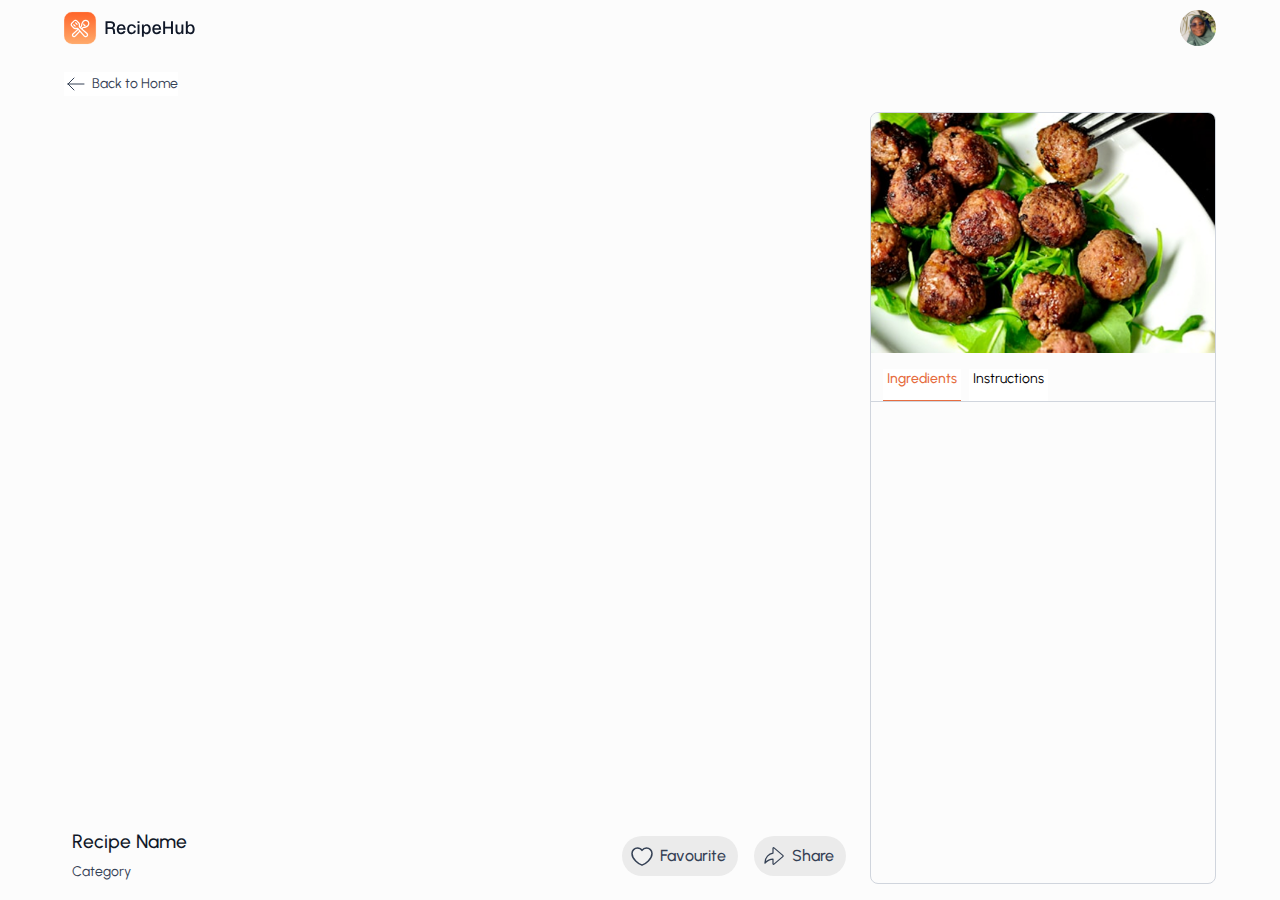
<file: details.html>
<!DOCTYPE html>
<html lang="en">
<head>
  <meta charset="UTF-8">
  <meta name="viewport" content="width=device-width, initial-scale=1.0">
  <title>Recipe Details</title>
  <link rel="stylesheet" href="global.css">
  <link rel="stylesheet" href="details.css">
</head>
<body>
  <main class="container">
    <div class="nav-container">
      <div class="logo">
        <img src="/Assets/Logo wrap.svg" alt="Logo">
      </div>

      <div class="nav-links">
        <a class="link active" href="">Explore</a>
        <a class="link" href="">Favourites</a>
      </div>
      
      <div class="avatar">
        <img src="/Assets/Shakirat.jpg" alt="Shakirat">
      </div>
    </div>

    <div class="details-section">
      <button class="back" id="back-to-home">
        <svg class="icon-back" width="24" height="24" viewBox="0 0 24 24" fill="none" xmlns="http://www.w3.org/2000/svg">
          <g id="arrow-narrow-left">
          <path id="Icon" d="M20 12H4M4 12L10 18M4 12L10 6" stroke="currenColor" stroke-linecap="round" stroke-linejoin="round"/>
          </g>
          </svg>
          
        <p class="back-text">Back to Home</p>
        </button>
      
      <div class="details-container">
        <div class="video-container">
          <div class="video" id="video">

          </div>

          <div class="recipe-information">
            <div class="name-and-category">
              <h3 class="recipes-name" id="recipes-name">Recipe Name</h3>
              <p class="recipes-category" id="category">Category</p>
            </div>

            <div class="action-elements">
              <button class="sec-button">
                <svg  class="like-icon" width="24" height="24" viewBox="0 0 24 24" fill="none" xmlns="http://www.w3.org/2000/svg">
                  <path d="M7.5 4C4.4625 4 2 6.4625 2 9.5C2 15 8.5 20 12 21.163C15.5 20 22 15 22 9.5C22 6.4625 19.5375 4 16.5 4C14.64 4 12.995 4.9235 12 6.337C11.4928 5.61469 10.819 5.0252 10.0357 4.61841C9.25238 4.21162 8.38263 3.9995 7.5 4Z" fill="white" fill-opacity="0.3" stroke="currenColor" stroke-width="1.5" stroke-linecap="round" stroke-linejoin="round"/>
                </svg>
                <span>Favourite</span>
              </button>
              <button class="sec-button">
                <svg class="share-icon" width="20" height="20" viewBox="0 0 20 20" fill="none" xmlns="http://www.w3.org/2000/svg">
                  <g id="share-06">
                  <path id="Icon" d="M17.3261 10.5062C17.5296 10.3318 17.6313 10.2446 17.6686 10.1409C17.7013 10.0498 17.7013 9.9502 17.6686 9.85914C17.6313 9.75539 17.5296 9.6682 17.3261 9.49383L10.2672 3.44331C9.917 3.14315 9.74191 2.99306 9.59367 2.98939C9.46483 2.98619 9.34177 3.04279 9.26035 3.14269C9.16667 3.25764 9.16667 3.48825 9.16667 3.94948V7.52886C7.38777 7.84007 5.75966 8.74146 4.54976 10.0949C3.23069 11.5704 2.50103 13.48 2.5 15.4591V15.9691C3.37445 14.9157 4.46626 14.0638 5.70063 13.4716C6.78891 12.9495 7.96535 12.6403 9.16667 12.5588V16.0505C9.16667 16.5117 9.16667 16.7424 9.26035 16.8573C9.34177 16.9572 9.46483 17.0138 9.59367 17.0106C9.74191 17.0069 9.917 16.8569 10.2672 16.5567L17.3261 10.5062Z" stroke="currenColor" stroke-linecap="round" stroke-linejoin="round"/>
                  </g>
                </svg>
                <span>Share</span>
              </button>
            </div>
          </div>
        </div>

        <div class="ing-and-instruc">
            <img class="recip-image" id="recip-image" src="/Assets/Recipe-Image.png" alt="">

          <div class="tabs-and-details">
            <div class="tabs">
              <button class="tab-button active">Ingredients</button>

              <button class="tab-button">Instructions</button>
            </div>

            <div id="ingredients" class="tab-content active">
              <!-- <ul>
                <li>2 cups of flour</li>
                <li>1 tablespoon of salt</li>
                <li>1/2 cup of tomato sauce</li>
              </ul> -->
            </div>

            <div id="Instructions" class="tab-content">
              <!-- <ol>
                <li>Mix the dough and let it rest for 30 minutes.</li>
                <li>Preheat the oven to 220°C.</li>
                <li>Spread tomato sauce and bake for 15 minutes</li>
              </0l> -->
            </div>
          </div>
        </div>
      </div>
    </div>
   
  </main>

 
  <script type="module" src="./js/app.js"></script>
  <script src="./js/details.js"></script>
</body>
</html>
</file>
<file: global.css>
@import url('https://fonts.googleapis.com/css2?family=Urbanist:ital,wght@0,100..900;1,100..900&display=swap');

*{
  margin: 0;
  padding: 0;
  box-sizing: border-box;
  font-family: "Urbanist", sans-serif;
}

:root {
  /* Colours */
  --primary-color: #E66D40;
  --button-hover: #FF895C;
  --white: #FFFFFF;
  --bg-color: #FCFCFC;
  --text-primary: #101828;
  --text-secondary: #344054;
  --text-tertiary: #667085;
  --orange-white: #FFF5E5;

  /* Font size */
  --h1: 2rem;
  --h1-sm: 1.2rem;
  --body-text-md: 1rem;
  --input-text: 0.875rem;
  --body-text-sm: 0.75rem;
  --caption: 0.75rem;

  /* Line height */
  --h1-lh: 2.5rem;
  --h1-sm-lh: 1.75rem;
  --body-text-md-lh: 1.5rem;
  --body-text-sm-lh: 1rem;
  --caption-lh: 1rem;

  /* Font weight */
  --bold: 700;
  --semibold: 600;
  --medium: 500;
  --regular: 400;
}

.container {
  width: 100%;
  height: 100vh;
  display: flex;
  flex-direction: column;
  justify-content: flex-start;
  align-items: center;
  background-color: var(--bg-color);
  overflow: hidden;
}

.nav-container {
  width: 100%;
  max-width: 1440px;
  display: flex;
  height: 3.5rem;
  padding: 0.75rem 4rem;
  justify-content: space-between;
  align-items: center;
  background-color: var(--bg-color);
}

.logo {
  display: flex;
  align-items: center;
  justify-content: center;
}

.avatar {
  width: fit-content;
  height: auto;
  display: flex;
  align-items: center;
  justify-content: center;
}

.avatar img {
  width: 2.25rem;
  height: 2.25rem;
  object-fit: cover;
  border-radius: 100%;
}

.nav-links {
  display: flex;
  align-items: center;
  gap: 1.5rem;
  display: none;
}

.link {
  font-size: var(--body-text-sm);
  line-height: var(--body-text-sm-lh);
  font-weight: var(--medium);
  color: var(--text-secondary);
  text-decoration: none;
}

.active-link {
  color: var(--primary-color);
}

.link:hover {
  color: var(--primary-color);
}

.link:active {
  color: var(--primary-color);
}


/* Tablet View */
@media screen and (max-width: 70rem) {
  .nav-container {
    width: 100%;
    max-width: 1440px;
    display: flex;
    height: 3.5rem;
    padding: 0.75rem 2rem;
    justify-content: space-between;
    align-items: center;
    background-color: var(--bg-color);
  }

}

/* Mobile View */
@media screen and (max-width: 35rem) {
  .nav-container {
    width: 100%;
    max-width: 1440px;
    display: flex;
    height: 3.5rem;
    padding: 0.75rem 1rem;
    justify-content: space-between;
    align-items: center;
    background-color: var(--bg-color);
  }
}
</file>
<file: details.css>
html, body {
  margin: 0;
  padding: 0;
  height: 100%;
  min-height: 100vh;
}

body {
  overflow-x: hidden;
}

.container {
  min-height: 100vh;
  width: 100%;
  display: flex;
  flex-direction: column;
}

.details-section {
  width: 100%;
  max-width: 1440px;
  flex: 1;
  min-height: calc(100vh - 64px); 
  display: flex;
  flex-direction: column;
  padding: 1rem 4rem;
  align-items: flex-start;
  row-gap: 1rem;
  margin: 0 auto;
}

.back {
  display: flex;
  flex-direction: row;
  justify-content: flex-start;
  align-items: center;
  column-gap: 0.25rem;
  background-color: white;
  cursor: pointer;
  font-size: var(--input-text);
  color: var(--text-secondary);
  line-height: var(--body-text-sm-lh);
  font-weight: var(--regular);
  border: none;
  padding: 0;
}

.back:hover {
  color: var(--primary-color);
}

.back:hover .icon-back {
  stroke: var(--primary-color);
}

.icon-back {
  stroke: var(--text-secondary);
}

.details-container {
  width: 100%;
  flex: 1;
  display: flex;
  flex-direction: row;
  align-items: flex-start;
  column-gap: 1rem;
}

.video-container {
  width: calc( (100% - 1rem) - 30% );
  height: 100%;
  display: flex;
  flex-direction: column;
  gap: 1rem;
}

.video {
  width: 100%;
  flex: 1;
  position: relative;
  overflow: hidden;
  border-radius: 12px;
}

.video-container iframe {
  position: absolute;
  top: 0;
  left: 0;
  width: 100%;
  height: 100%;
  border: none;
  border-radius: 12px;
}

.recipe-information {
  display: flex;
  justify-content: space-between;
  align-items: center;
  align-self: stretch;
  padding: 0 0.5rem;
}

.ing-and-instruc {
  width: 30%;
  height: 100%;
  display: flex;
  flex-direction: column;
  align-items: flex-start;
  border-radius: 0.5rem;
  border: 1px solid #D0D5DD;
  overflow: hidden;
}

.recip-image {
  width: 100%;
  height: 15rem;
  object-fit: cover;
}

.tabs-and-details {
  width: 100%;
  height: 100%;
  display: flex;
  padding: 1rem 0rem;
  flex-direction: column;
  align-items: flex-start;
  row-gap: 1rem;
}

.tabs {
  width: 100%;
  height: auto;
  display: flex;
  padding: 0rem 0.75rem;
  align-items: flex-start;
  gap: 0.5rem;
  align-self: stretch;
  border-bottom: 1px solid #D0D5DD;
  overflow: hidden;
}

button {
  border: none;
}

.tab-button {
  display: flex;
  height: 2rem;
  padding: 0rem 0.25rem 0.75rem 0.25rem;
  justify-content: center;
  align-items: center;
  gap: 0.5rem;
  background-color: white;
  font-size: var(--input-text);
  line-height: var(--body-text-sm-lh);
  font-weight: var(--regular);
  cursor: pointer;
}

.tab-button.active {
  font-weight: var(--medium);
  color: var(--primary-color);
  border-bottom: 1.5px solid var(--primary-color);
}

.tab-content {
  display: flex;
  padding: 0rem 0.75rem;
  flex-direction: column;
  align-items: flex-start;
  gap: 0.25rem;
  flex: 1 0 0;
  align-self: stretch;
  border: none;
  font-size: var(--body-text-md);
  line-height: var(--body-text-md-lh);
  font-weight: var(--regular);
  color: var(--text-secondary);
  display: none;
  overflow: scroll;
}

.tab-content.active {
  display: block;
}

ul {
  list-style-position: inside;
  padding-left: 0;
}

ol {
  list-style-position: inside;
  padding-left: 0;
}

.name-and-category {
  display: flex;
  flex-direction: column;
  align-items: flex-start;
  gap: 0.25rem;
}

.recipes-name {
  color: var(--text-primary);
  font-size: var(--h1-sm);
  font-style: normal;
  font-weight: var(--medium);
  line-height: var(--h1-sm-lh);
}

.recipes-category {
  color: var(--text-secondary);
  font-size: var(--input-text);
  line-height: var(--body-text-md-lh);
  font-weight: var(--regular);
}

.share-icon, .like-icon {
  width: 24px;
  height: 24px;
  stroke: var(--text-secondary);
}

.action-elements {
  display: flex;
  align-items: flex-start;
  gap: 1rem;
}

.sec-button {
  width: fit-content;
  height: auto;
  display: flex;
  padding: 0.5rem 0.75rem 0.5rem 0.5rem;
  justify-content: center;
  align-items: center;
  gap: 0.375rem;
  border-radius: 1.5rem;
  background-color: #EBEBEB;
  font-size: var(--body-text-md);
  line-height: var(--body-text-md-lh);
  font-weight: var(--medium);
  color: var(--text-secondary);
}

@media screen and (max-width: 70rem) {
  .details-section {
    width: 100%;
    max-width: 1440px;
    height: fit-content;
    display: flex;
    flex-direction: column;
    padding: 1rem 2rem;
    align-items: flex-start;
    row-gap: 1rem;
  }

  .ing-and-instruc {
    width: 35%;
    height: 560px;
    display: flex;
    flex-direction: column;
    align-items: flex-start;
    border-radius: 0.5rem;
    border: 1px solid #D0D5DD;
    overflow: hidden;
  }
  
  .video-container {
    width: calc( (100% - 1rem) - 35% );
    height: 560px;
    display: flex;
    flex-direction: column;
    gap: 1rem;
  }

  .container {
    min-height: fit-content;
    width: 100%;
    display: flex;
    flex-direction: column;
  }

  .recip-image {
    width: 100%;
    height: 12rem;
    object-fit: cover;
  }

  .sec-button {
    width: fit-content;
    height: auto;
    display: flex;
    padding: 0.5rem;
    justify-content: center;
    align-items: center;
    gap: 0.375rem;
    border-radius: 1.5rem;
    background-color: #EBEBEB;
    font-size: var(--body-text-md);
    line-height: var(--body-text-md-lh);
    font-weight: var(--medium);
    color: var(--text-secondary);
  }

  .sec-button span {
    display: none;
  }

  .recipe-information {
    display: flex;
    justify-content: space-between;
    align-items: flex-start;
    align-self: stretch;
    padding: 0 0.5rem;
  }

  .name-and-category {
    display: flex;
    flex-direction: column;
    align-items: flex-start;
    gap: 0.125rem;
  }
}

@media screen and (max-width: 35rem) {
  .details-section {
    width: 100%;
    max-width: 1440px;
    height: 100vh;
    display: flex;
    flex-direction: column;
    padding: 1rem;
    align-items: flex-start;
    row-gap: 1rem;
  }

  .details-container {
    width: 100%;
    flex: 1;
    display: flex;
    flex-direction: column;
    align-items: flex-start;
    row-gap: 1rem;
  }

  .video-container {
    width: 100%;
    height: 100%;
    display: flex;
    flex-direction: column;
    gap: 1rem;
  }
  
  .video {
    width: 100%;
    flex: 1;
    position: relative;
    overflow: hidden;
    border-radius: 12px;
  }
  
  .video-container iframe {
    position: absolute;
    top: 0;
    left: 0;
    width: 100%;
    height: 100%;
    border: none;
    border-radius: 12px;
  }
  
  .recipe-information {
    display: flex;
    justify-content: space-between;
    align-items: center;
    align-self: stretch;
    padding: 0 0.5rem;
  }
  
  .ing-and-instruc {
    width: 100%;
    height: 100%;
    display: flex;
    flex-direction: column;
    align-items: flex-start;
    border-radius: 0.5rem;
    border: 1px solid #D0D5DD;
    overflow: hidden;
  }
  
  .recip-image {
    width: 100%;
    height: 15rem;
    object-fit: cover;
    display: none;
  }

  .sec-button {
    width: fit-content;
    height: auto;
    display: flex;
    padding: 0.5rem;
    justify-content: center;
    align-items: center;
    gap: 0.375rem;
    border-radius: 1.5rem;
    background-color: #EBEBEB;
    font-size: var(--body-text-md);
    line-height: var(--body-text-md-lh);
    font-weight: var(--medium);
    color: var(--text-secondary);
  }

  .sec-button span {
    display: none;
  }

  .recipe-information {
    display: flex;
    justify-content: space-between;
    align-items: flex-start;
    align-self: stretch;
    padding: 0 0.5rem;
  }

  .recipes-name {
    color: var(--text-primary);
    font-size: var(--body-text-md);
    font-style: normal;
    font-weight: var(--medium);
    line-height: var(--body-text-sm-lh);
  }
  
  .recipes-category {
    color: var(--text-secondary);
    font-size: var(--input-text);
    line-height: var(--body-text-md-lh);
    font-weight: var(--regular);
  }

  .name-and-category {
    display: flex;
    flex-direction: column;
    align-items: flex-start;
    gap: 0.125rem;
  }
}
</file>
